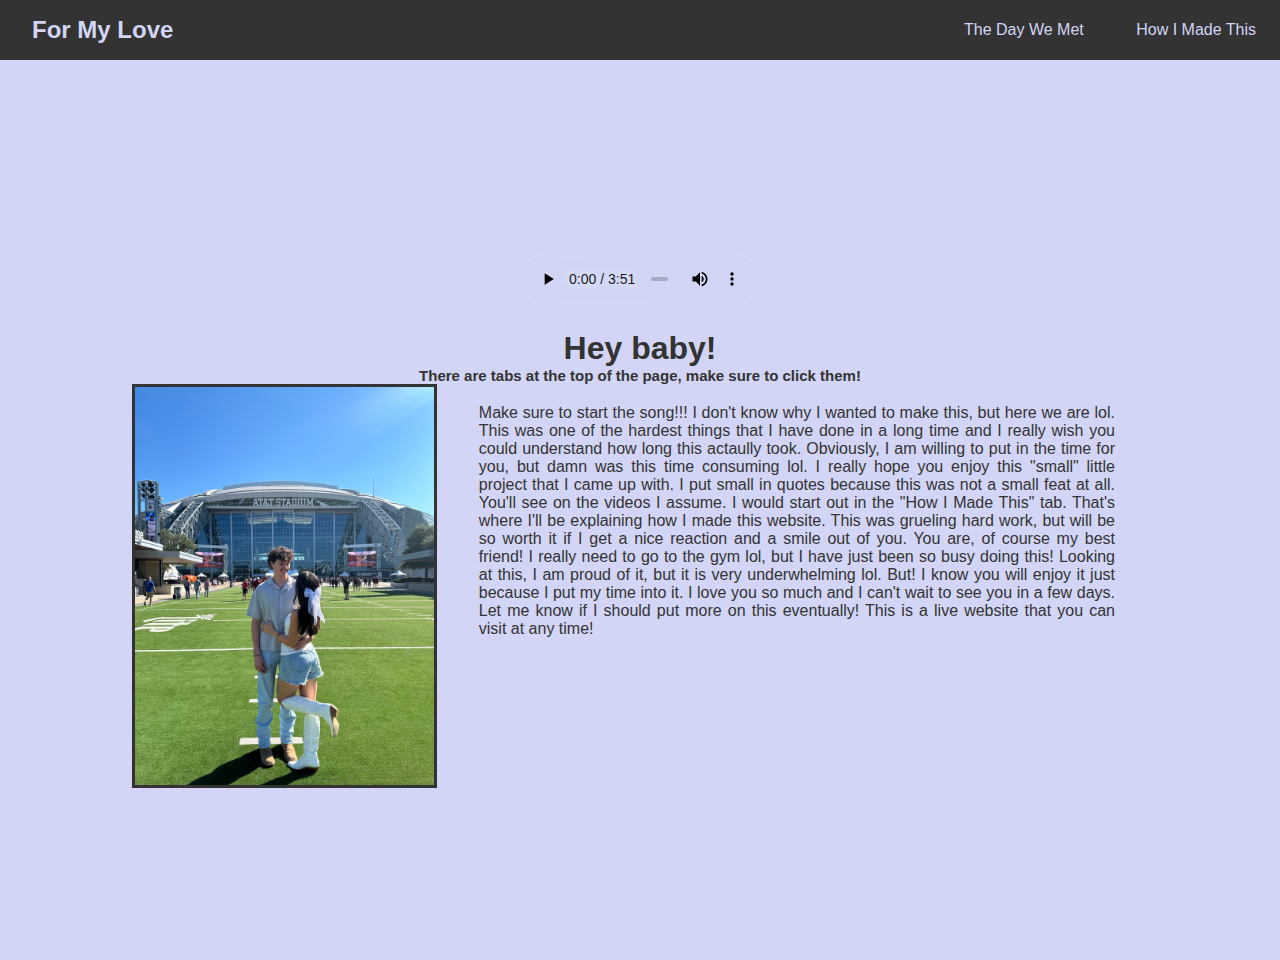
<file: index.html>
<!DOCTYPE html>
<html>
<head>
   <meta charset= "UTF-8" />
   <meta name="viewport" content="width=device-width, initial-scale=1.0" />
   <title>I Love You</title>
   <link rel = "stylesheet" href = "style.css" />
   
</head>
<body>
    <nav>
        <div class="logo">For My Love</div>
        <div class="nav-items">
            <a href="dayMet.html">The Day We Met</a> 
            <a href="howMade.html">How I Made This</a>
            
        </div>
    </nav>
    <section class="hero">
        <div class="hero-container">
            <div>
                <audio class="music" autoplay loop controls src="Delicate.mp3"></audio>
                <h1>Hey baby!</h1>
                <h2>There are tabs at the top of the page, make sure to click them!</h2>
                <img class="img_deg" src="./IMG_6199.jpg"  style="float:left; margin-right: 10px">
                <p class = "doing">
                    Make sure to start the song!!! I don't know why I wanted to make this, but here we are lol.
                    This was one of the hardest things that I have done in a long time and I really wish you could understand how long this actaully took.
                    Obviously, I am willing to put in the time for you, but damn was this time consuming lol.
                    I really hope you enjoy this "small" little project that I came up with. I put 
                    small in quotes because this was not a small feat at all. You'll see on the videos I assume. I would start out 
                    in the "How I Made This" tab. That's where I'll be explaining how I made this website.
                    This was grueling hard work, but will be so worth it if I get a nice reaction and a smile out of you. You are, of course my best friend! 
                    I really need to go to the gym lol, but I have just been so busy doing this! Looking at this, I am proud of it,
                    but it is very underwhelming lol. But! I know you will enjoy it just because I put my time into it. I love you so much
                    and I can't wait to see you in a few days. Let me know if I should put more on this eventually! This is a live website that you
                    can visit at any time!
                </p>
            </div>
            <div class="column-right"></div>
            
        </div>


    </section>
   
</body>
</html>
</file>
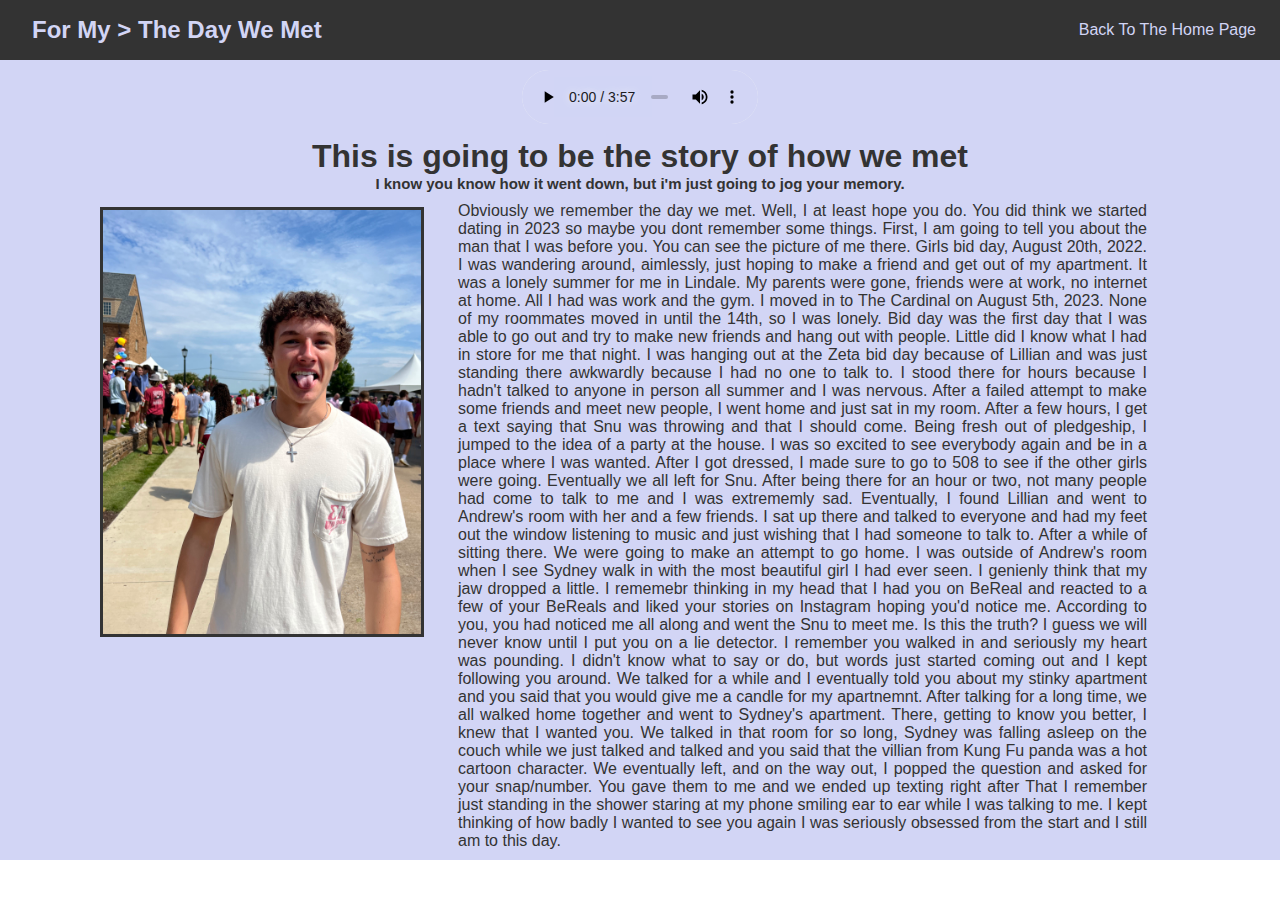
<file: dayMet.html>
<!DOCTYPE html>
<html>
<head>
   <meta charset= "UTF-8" />
   <meta name="viewport" content="width=device-width, initial-scale=1.0" />
   <title>I love </title>
   <link rel = "stylesheet" href = "style.css" />
</head>
<body>
    <nav>
        <div class="logo">For My > The Day We Met</div>
        <div class="nav-items">
            <a href="index.html">Back To The Home Page</a> 
        </div>
    </nav>
    <section class="hero2">
        <div class="hero-container2">
            <audio class="music2" autoplay loop controls src="PMM.mp3"></audio>
                <h1>This is going to be the story of how we met</h1>
                <h2>I know you know how it went down, but i'm just going to jog your memory.</h2>
                <img class="img_deg2" src="./IMG_3004.jpg"  style="float:left; margin-right: 2px; margin-top: 15px">
                <p class = "done">
                    Obviously we remember the day we met. Well, I at least hope you do. You did think we started dating in 2023
                    so maybe you dont remember some things. First, I am going to tell you about the man that I was before you. 
                    You can see the picture of me there. Girls bid day, August 20th, 2022. I was wandering around, aimlessly, just
                    hoping to make a friend and get out of my apartment. It was a lonely summer for me in Lindale. My parents were gone,
                    friends were at work, no internet at home. All I had was work and the gym. I moved in to The Cardinal on August 5th, 2023.
                    None of my roommates moved in until the 14th, so I was lonely. Bid day was the first day that I was able to go out and try 
                    to make new friends and hang out with people. Little did I know what I had in store for me that night. I was hanging out at
                    the Zeta bid day because of Lillian and was just standing there awkwardly because I had no one to talk to. I stood there for hours 
                    because I hadn't talked to anyone in person all summer and I was nervous. After a failed attempt to make some friends and meet new people,
                    I went home and just sat in my room. After a few hours, I get a text saying that Snu was throwing and that I should come. 
                    Being fresh out of pledgeship, I jumped to the idea of a party at the house. I was so excited to see everybody again and 
                    be in a place where I was wanted. After I got dressed, I made sure to go to 508 to see if the other girls were going. Eventually
                    we all left for Snu. After being there for an hour or two, not many people had come to talk to me and I was extrememly sad.
                    Eventually, I found Lillian and went to Andrew's room with her and a few friends. I sat up there and talked to everyone and had my feet
                    out the window listening to music and just wishing that I had someone to talk to. After a while of sitting there. We were going to 
                    make an attempt to go home. I was outside of Andrew's room when I see Sydney walk in with the most beautiful girl I had ever seen.
                    I genienly think that my jaw dropped a little. I rememebr thinking in my head that I had you on BeReal and reacted to a few of your BeReals
                    and liked your stories on Instagram hoping you'd notice me. According to you, you had noticed me all along and went the Snu to meet me.
                    Is this the truth? I guess we will never know until I put you on a lie detector. I remember you walked in and seriously my heart was
                    pounding. I didn't know what to say or do, but words just started coming out and I kept following you around. We talked for a while
                    and I eventually told you about my stinky apartment and you said that you would give me a candle for my apartnemnt. After talking for a long
                    time, we all walked home together and went to Sydney's apartment. There, getting to know you better, I knew that I wanted you. We talked in that room
                    for so long, Sydney was falling asleep on the couch while we just talked and talked and you said that the villian from Kung Fu panda was a hot cartoon 
                    character. We eventually left, and on the way out, I popped the question and asked for your snap/number. You gave them to me and we ended up texting right after That
                    I remember just standing in the shower staring at my phone smiling ear to ear while I was talking to me. I kept thinking of how badly I wanted to see you again
                    I was seriously obsessed from the start and I still am to this day.
                </p>
            </div>
            <div class="column-right"></div>
            
        </div>
    </section>

   
</body>
</html>
</file>
<file: style.css>
* {
    box-sizing: border-box;
    margin: 0;
    padding: 0;
    h2 {font-size: 15px;}
    audio::-webkit-media-controls-panel {background-color:#d2d5f5;}
    font-family: 'Trebuchet MS', 'Lucida Sans Unicode', 'Lucida Grande', 'Lucida Sans', Arial, sans-serif;
}

nav {
    height: 60px;
    background-color: #333;
    display: flex;
    justify-content: space-between;
    align-items: center;
    padding: 0rem calc((100vw - 1300px) / 2);
}

.logo {
    color: #d2d5f5;
    text-decoration: none;
    font-size: 1.5rem;
    font-weight: bold;
    padding: 0 2rem;
}

nav a {
    text-decoration: none;
    color: #d2d5f5;
    padding: 0 1.5rem;
}

.hero {
    background-color: #d2d5f5;
    height: 100vh;
    display: flex;
    justify-content: center;
    align-items: center;
    text-align: center;
}

.hero2 {
    background-color: #d2d5f5;
    height: 800px;
    display: flex;
    justify-content: center;
    align-items: center;
    text-align: center;
}

.hero-container {
    display: flex;
    flex-direction: column;
    justify-content: center;
    color: #333;
    padding: 0 2rem;
    margin: 100px;
}

.hero-container2 {
    display: justify;
    flex-direction: column; 
    justify-content: center;
    color: #333;
    padding: 0;
    margin: 100px;
}

.hero-image-2 {
    width: 30%;
    height: 30%;
    border: solid;
}


.img_deg {
    width: 30%;
    height: 30%;
    border-style: solid;
}

.img_deg2 {
    width: 30%;
    height: 30%;
    border-style: solid;
    align-items: center;
}

.doing {
    display: flex;
    text-align: justify;
    padding: 0 2rem;
    margin: 20px;
    margin-right: 1px;
}

.music {
    display: justify;
    margin: 20px;
    padding: 0 2rem;
    
}

.music2 {
    display: justify;
    margin: 10px;
    padding: 0 2rem;
}

.videos {
    display: left;
    width: 10%;
    height: 10%;
    margin: 5px;
    margin-top: 30px;
    border: solid;
}

.done{
    display: flex;
    text-align: justify;
    padding: 0 2rem;
    margin: 10px;
    margin-right: 1px;
}
</file>
